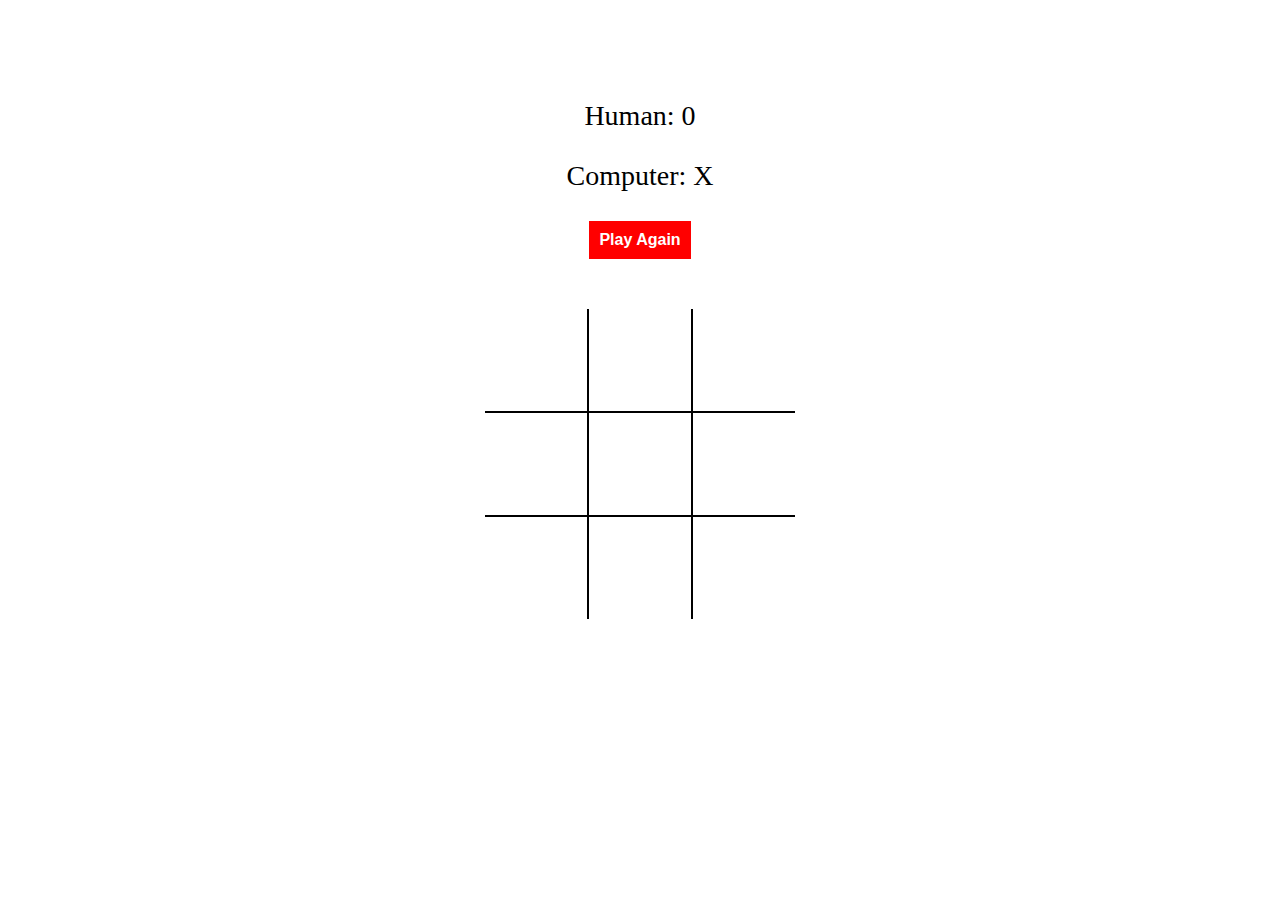
<file: index.html>
<!DOCTYPE html>
<html>

<head>
    <meta charset="utf-8">
    <meta http-equiv="x-ua-comatiable" content="ie=edge">
    <meta name="viewport" content="width=device-width" initial-scale=1 viewport="cover">
    <title>Tic Tac Toe</title>
    <link rel="stylesheet" type="text/css" href="style.css">
</head>

<body>
	<div class="top-description">
		<p>Human: 0<p>
		<p>Computer: X<p>
		<button onclick="playAgain()">Play Again</button>
	</div>
    <table>
        <tbody>
            <tr>
                <td class="block" id="0"></td>
                <td class="block" id="1"></td>
                <td class="block" id="2"></td>
            </tr>
            <tr>
                <td class="block" id="3"></td>
                <td class="block" id="4"></td>
                <td class="block" id="5"></td>
            </tr>
            <tr>
                <td class="block" id="6"></td>
                <td class="block" id="7"></td>
                <td class="block" id="8"></td>
            </tr>
        </tbody>
    </table>

    <div class="resultMessage">
    	<p></p>
    </div>

    <script type="text/javascript" src="script.js"></script>
</body>

</html>
</file>
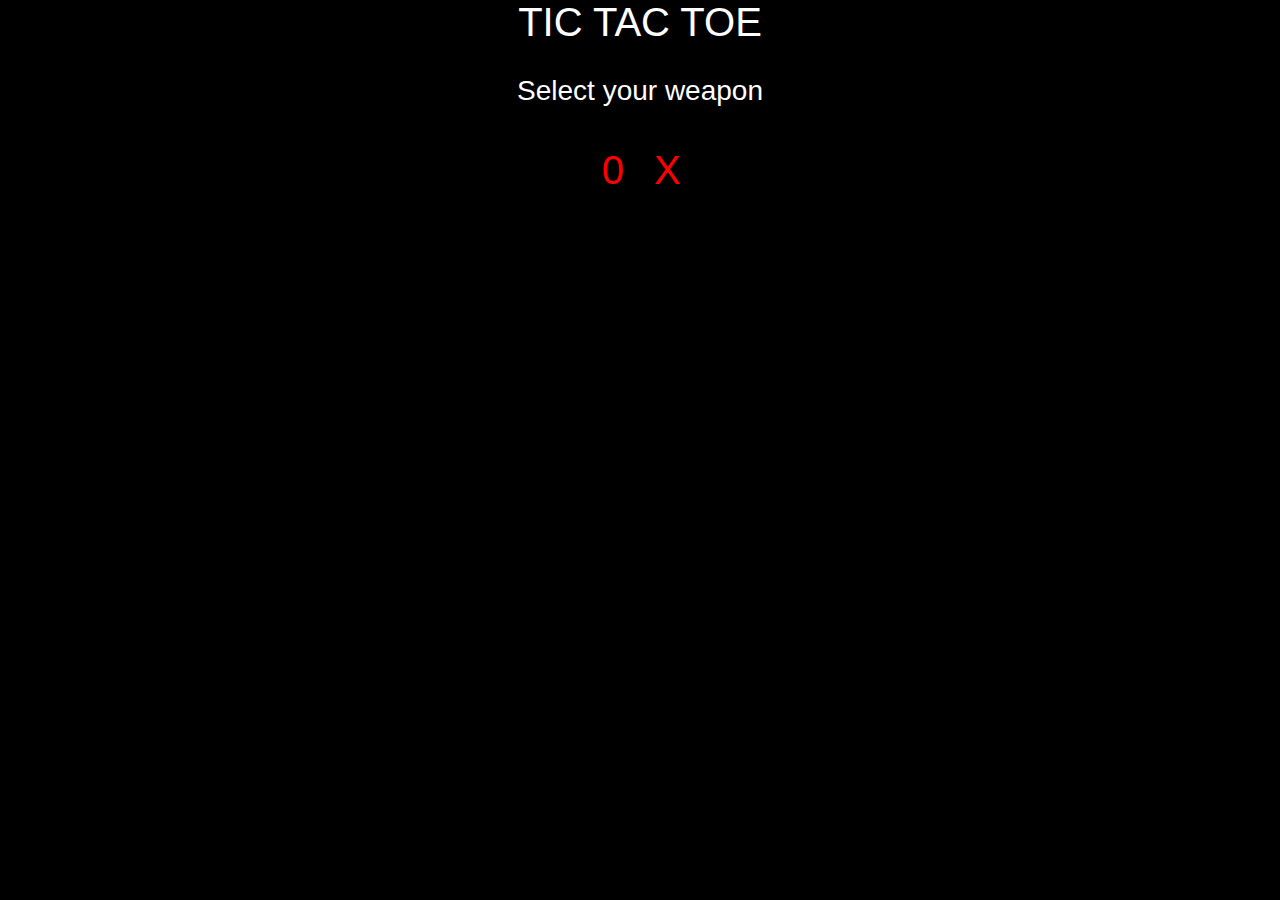
<file: game.html>
<!DOCTYPE html>
<html>
<head>
	<title>Tic tac toe</title>
	<link href="bootstrap.min.css" rel="stylesheet">
</head>
<body>
	<h1>TIC TAC TOE</h1><br>
<div id="cw">
  <h3>Select your weapon</h3><br>
  <input type="button" class="selbtnw" value="0" id="w0">
  <input type="button" class="selbtnw" value="X" id="wX">
</div>
<div id="nop">
  <h3>Select number of Players</h3><br>
  <input type="button" class="selbtn" value="1 Player" id="p1">
  <input type="button" class="selbtn" value="2 Player" id="p2">
</div>
<div id="difficulty">
  <h3>Select your difficulty level</h3><br>
  <input type="button" class="selbtn" value="Normal" id="normal">
  <input type="button" class="selbtn" value="Hard" id="hard">
</div>
<div id="ngb">
<input type="button" value="NEW GAME" onclick=newgame() class="newgame">
<input type="button" value="RESET ALL" onclick="window.location.reload()" class="newgame">
</div><br><br>
<div id="resultdraw" class="result">
  <h3>It is a draw</h3>
</div>
<div id="resultcomp" class="result">
  <h3>Computer wins</h3>
</div>
<div id="resultp1" class="result">
  <h3>Player 1 wins</h3>
</div>
<div id="resultp2" class="result">
  <h3>Player 2 wins</h3>
</div>
<div class="board" id="boardplayer2">
<div class="btn-group btn-group-justified" id="btnset1">
  <input type="button" class="btn btn-lg" id="b1" onclick="display1player2()">
  <input type="button" class="btn btn-lg" id="b2" onclick="display2player2()">
  <input type="button" class="btn btn-lg" id="b3" onclick="display3player2()">
</div>
<br>
<div class="btn-group btn-group-justified" id="btnset2">
  <input type="button" class="btn btn-lg" id="b4" onclick="display4player2()">
  <input type="button" class="btn btn-lg" id="b5" onclick="display5player2()">
  <input type="button" class="btn btn-lg" id="b6" onclick="display6player2()">
</div>
<br>
<div class="btn-group btn-group-justified" id="btnset3">
  <input type="button" class="btn btn-lg" id="b7" onclick="display7player2()">
  <input type="button" class="btn btn-lg" id="b8" onclick="display8player2()">
  <input type="button" class="btn btn-lg" id="b9" onclick="display9player2()">
</div>
<br>
</div>

<div class="board" id="boardplayer1normal">
<div class="btn-group btn-group-justified" id="btnset1">
  <input type="button" class="btn btn-lg" id="bn1" onclick="display1normal()">
  <input type="button" class="btn btn-lg" id="bn2" onclick="display2normal()">
  <input type="button" class="btn btn-lg" id="bn3" onclick="display3normal()">
</div>
<br>
<div class="btn-group btn-group-justified" id="btnset2">
  <input type="button" class="btn btn-lg" id="bn4" onclick="display4normal()">
  <input type="button" class="btn btn-lg" id="bn5" onclick="display5normal()">
  <input type="button" class="btn btn-lg" id="bn6" onclick="display6normal()">
</div>
<br>
<div class="btn-group btn-group-justified" id="btnset3">
  <input type="button" class="btn btn-lg" id="bn7" onclick="display7normal()">
  <input type="button" class="btn btn-lg" id="bn8" onclick="display8normal()">
  <input type="button" class="btn btn-lg" id="bn9" onclick="display9normal()">
</div>
<br>
</div>

<div class="board" id="boardplayer1hard">
<div class="btn-group btn-group-justified" id="btnset1">
  <input type="button" class="btn btn-lg" id="bh1" onclick="display1hard()">
  <input type="button" class="btn btn-lg" id="bh2" onclick="display2hard()">
  <input type="button" class="btn btn-lg" id="bh3" onclick="display3hard()">
</div>
<br>
<div class="btn-group btn-group-justified" id="btnset2">
  <input type="button" class="btn btn-lg" id="bh4" onclick="display4hard()">
  <input type="button" class="btn btn-lg" id="bh5" onclick="display5hard()">
  <input type="button" class="btn btn-lg" id="bh6" onclick="display6hard()">
</div>
<br>
<div class="btn-group btn-group-justified" id="btnset3">
  <input type="button" class="btn btn-lg" id="bh7" onclick="display7hard()">
  <input type="button" class="btn btn-lg" id="bh8" onclick="display8hard()">
  <input type="button" class="btn btn-lg" id="bh9" onclick="display9hard()">
</div>
<br>
<h2>oops under maintainence</h2>
</div>
<script src="jquery.min.js"></script>
<script type="text/javascript" src="game.js"></script>
</body>
</html>
</file>
<file: style.css>
body {
	text-align: center;
}

.top-description {
	margin-top: 100px;
	font-size: 28px;
}

button {
	background-color: #f00;
	color: #fff;
	border: none;
	padding: 10px;
	font-size: 16px;
	cursor: pointer;
	font-weight: bold;
}

td {
	border: 2px solid #000;
	width: 100px;
	height: 100px;
	font-size:50px;
	cursor: pointer;
}

table {
	margin: 50px auto;
	border-collapse: collapse;
}

table tbody tr:first-child td {
	border-top: 0;
}

table tbody tr:last-child td {
	border-bottom: 0;
}

table tbody tr td:first-child {
	border-left: 0;
}

table tbody tr td:last-child {
	border-right: 0;
}

.resultMessage {
	color: rgb(155,100,230);
	background-color: rgba(200,155,40,0.8);
	font-size: 32px;
	font-weight: bold;
	width: 300px;
	height: 100px;
	margin: auto;
	display: none;
}

@media (max-width: 768px) {
	.top-description {
		font-size: 20px;
		margin-top: 0;
	}

	.resultMessage {
		height: 50px;
		padding-bottom: 25px;
	}
}
</file>
